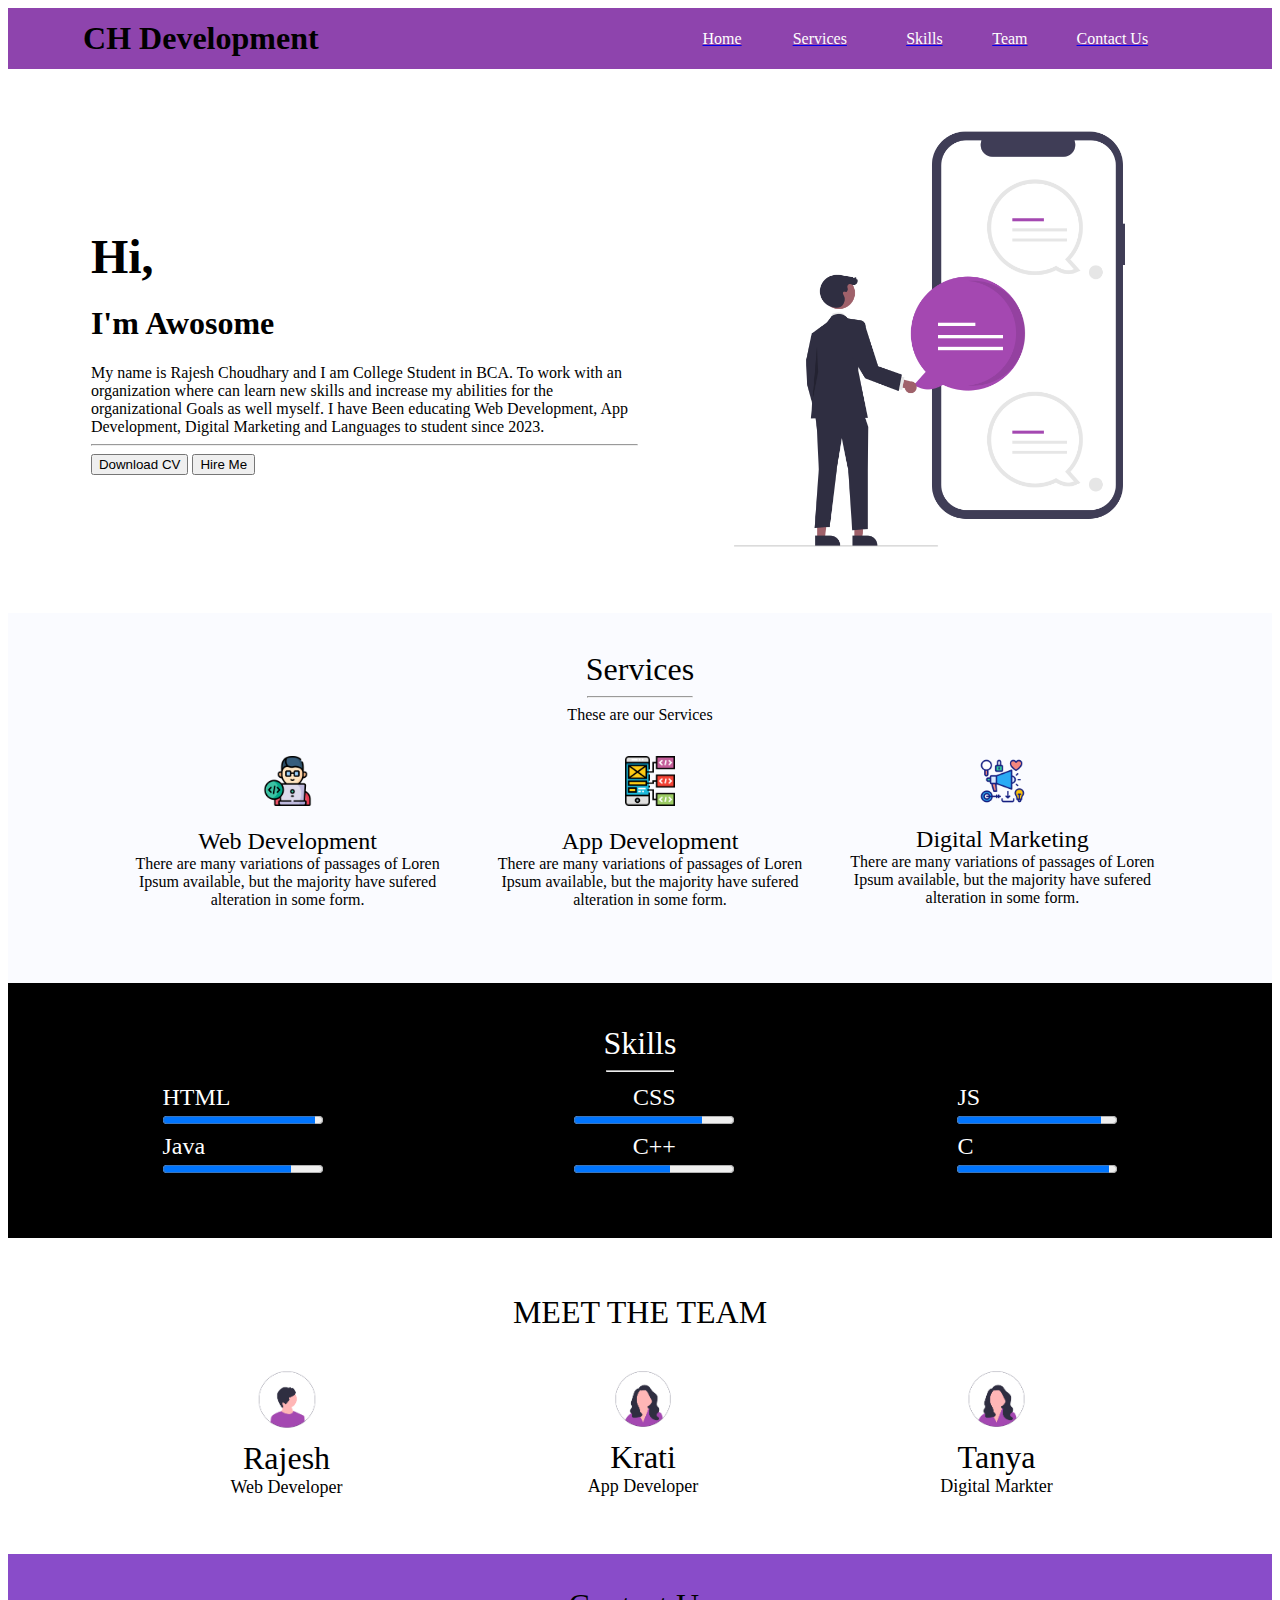
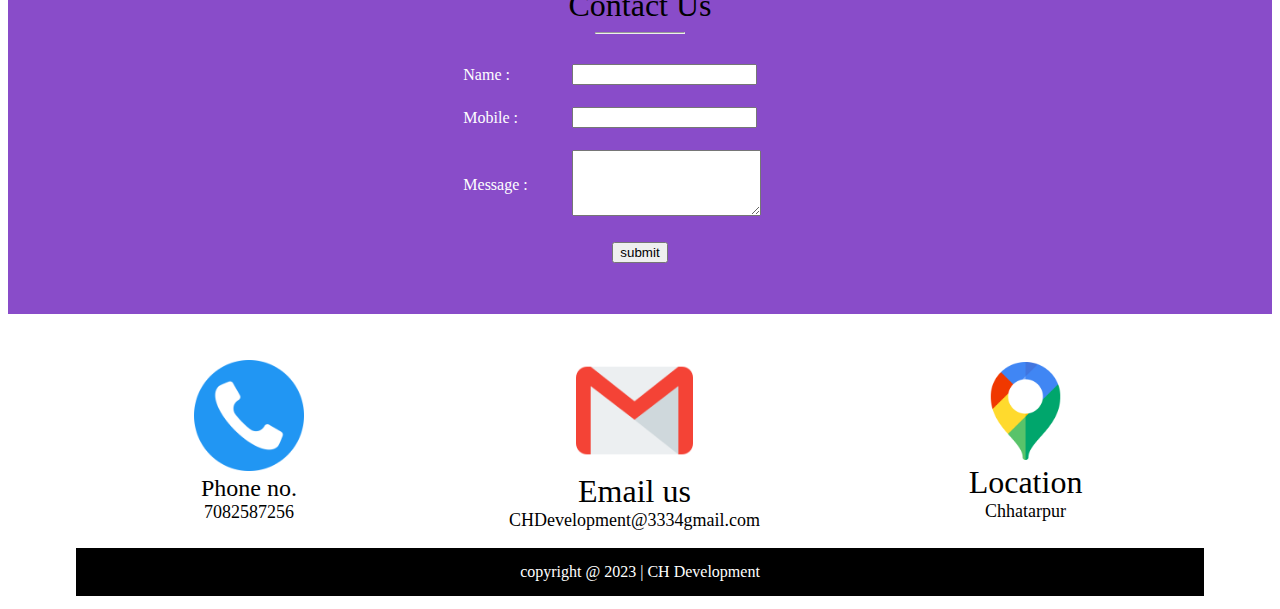
<file: CH development/index.html>
<!DOCTYPE html>
<html>
    <head>
        <title>
            CHOUDHARY WEB
        </title>
    </head>
    <body>
       <!--header-->
       <table border="0" width="100%" cellspacing="0" bgcolor="#8E44AD">
        <tr>
            <td>
                <table border="0" width="90%" align="center" cellpadding="9">
                    <tr>
                        <td><font face="MS Reference Sans Serif" size="6" color="black"><b>CH Development</b></font></td>
                        <td width="20%"></td>
                        <td><a href="#"><font color="white">Home</font></a></td>
                        <td><a href="#"><font color="white">Services</font></a></td>
                        <td><a href="#"><font color="white">Skills</font></a></td>
                        <td><a href="#"><font color="white">Team</font></a></td>
                        <td><a href="#"><font color="white">Contact Us</font></a></td>
                    </tr>
                </table>
            </td>
        </tr>
       </table>
       <!--Endheader--> 

       <!--Home-->
       <table>
        <tr>
            <td>
                <table width="90%" border="0" align="center" cellpadding="15px">
                    <tr>
                        <td><h1><font face="Calibri" size="7">Hi,</font></h1>
                            <h1><font face="Calibri" size="6">I'm Awosome</font></h1>
                            <font size="3">My name is Rajesh Choudhary and I am College Student in BCA.

                                To work with an organization where can learn new skills and increase my abilities for the organizational
                                Goals as well myself.
                                I have Been educating Web Development, App Development, Digital Marketing and Languages to student since 2023.
                            </font>
                            <hr>
                            <a href="Rajesh.pdf"><button>Download CV</button></a>
                            <a href="7082587356"><button>Hire Me</button></a>
                        </td>
                        <td>
                            <img src="Phone.png" height="500px">
                        </td>
                    </tr>
                </table>
            </td>
        </tr>
       </table>
       <!--EndHome-->

       <!--Services-->
       <table width="100%" bgcolor="#fafbff">
        <tr>
            <td><br>
                <table width="85%" border="0" align="center" cellpadding="15px">
                    <tr align="center">
                        <td colspan="3">
                            <font size="6" face="Calibri">Services</font><br><hr width="10%">
                            <font size="3" face="Calibri">These are our Services</font><br>
                        </td>
                    </tr>
                    <tr align="center">
                    <td>
                        <img src="Rajesh.png" width="15%"><br><br>
                        <font size="5">Web Development</font><br>
                        <font size="3">There are many variations of passages of Loren Ipsum available, but the majority have sufered alteration in some form.</font>
                    </td>
                    <td>
                        <img src="App.png" width="15%"><br><br>
                        <font size="5">App Development</font><br>
                        <font size="3">There are many variations of passages of Loren Ipsum available, but the majority have sufered alteration in some form.</font>
                    </td>
                    <td>
                        <img src="social.png" width="15%"><br><br>
                        <font size="5">Digital Marketing</font><br>
                        <font size="3">There are many variations of passages of Loren Ipsum available, but the majority have sufered alteration in some form.</font>
                    </td>
                    </tr>
                </table><br><br><br>
            </td>
        </tr>
       </table>
       <!--EndServices-->

       <!--Skills-->
       <table width="100%" bgcolor="#000000">
        <tr>
            <td><br><br>
                <table border="0" widht="90%" align="center" callpadding="15px">
                    <tr align="center" width="30%">
                        <td colspan="3"><font face="Calibri" size="6" color="#fff">Skills</font>
                        <hr align="center" width="7%">
                        </td></tr>
                    </tr>
                        <td width="20%"><label><font size="5" face="Calibri" color="#fff">HTML</font></label><br><progress value="95" max="100">95%</progress></progress></td>
                        <td align="center"><label><font size="5" face="Calibri" color="#fff">CSS</font></label><br><progress value="80" max="100">80%</progress></progress></td>
                        <td width="17%"><label><font size="5" face="Calibri" color="#fff">JS</font></label><br><progress value="90" max="100">90%</progress></progress></td>
                    </tr>
                    <tr>
                        <td><label><font size="5" face="Calibri" color="#fff">Java</font></label><br><progress value="80" max="100">80%</progress></progress></td>
                        <td align="center"><label><font size="5" face="Calibri" color="#fff">C++</font></label><br><progress value="60" max="100">60%</progress></progress></td>
                        <td><label><font size="5" face="Calibri" color="#fff">C </font></label><br><progress value="95" max="100">95%</progress></progress></td>
                    </tr>
                </table><br><br><br>
            </td>
        </tr>
       </table>
       <!--EndSkills-->

       <!--Team-->
       <table width="100%">
        <tr>
            <td><br><br>
                <table border="0" width="85%" align="center" cellpadding="15">
                    <tr align="center">
                        <td colspan="3"><font color="" size="6">MEET THE TEAM</font></td>
                    </tr>
                    <tr align="center">
                    <td><img src="Male avtar.png" width="25%"><br><font size="6">Rajesh</font><br><font size="4">Web Developer</font></td>
                    <td><img src="Female avatar.png" width="25%"><br><font size="6">Krati</font><br><font size="4">App Developer</font></td>
                    <td><img src="Female avatar.png" width="25%"><br><font size="6">Tanya</font><br><font size="4">Digital Markter</font></td>
                    </tr>
                </table><br><br>
            </td>
        </tr>
       </table>
       <!--EndTeam-->

       <!--Contact-->
       <form>
       <table width="100%" bgcolor="#894CC9">
        <tr>
            <td><br>
                <table border="0" width="30%" align="center" cellpadding="10">
                    <tr align="center">
                        <td align="center" colspan="2">
                            <font color="#000000" size="6">Contact Us</font>
                            <br><hr align="center" width="25%">
                        </td>
                    </tr>
                    <tr>
                        <td><font color="#fff">Name :</font></td>
                        <td><input type="text"></td>
                    </tr>
                    <tr>
                        <td><font color="#fff">Mobile :</font></td>
                        <td><input type="number"></td>
                    </tr>
                    <tr>
                        <td><font color="#fff">Message : </font></td>
                        <td><textarea cols="21" rows="4"></textarea></td>
                    </tr>
                    <tr align="center">
                        <td colspan="2"><input type="submit" value="submit"></td>
                    </tr>
                </table><br><br>
            </td>
        </tr>
       </table>
       </form>
       <!--EndContact-->

       <!--Footer-->
       <table width="100%" border="0" bordercolor="white">
        <tr align="center">
            <td>
                <br>
                <table border="0" width="90%" align="center" cellpadding="15">
                    <tr align="center">
                        <td><img src="call.png" width="35%"><br>
                        <font size="5">Phone no.</font><br>
                        <font size="4">7082587256</font>
                        </td>
                        <td><img src="gmail.png" width="30%"><br>
                        <font size="6">Email us</font><br>
                        <font size="4">CHDevelopment@3334gmail.com</font>
                        </td>
                        <td><img src="google-maps.png" width="30%"><br>
                        <font size="6">Location</font><br>
                        <font size="4">Chhatarpur</font>
                        </td>
                    </tr>
                    <tr bgcolor="black" align="center">
                        <td colspan="3">
                            <font color="#fff">copyright @ 2023 | CH Development</font>
                        </td>
                    </tr>
                </table>
            </td>
        </tr>
       </table>
       <!--EndFooter-->
    </body>
</html>
</file>
